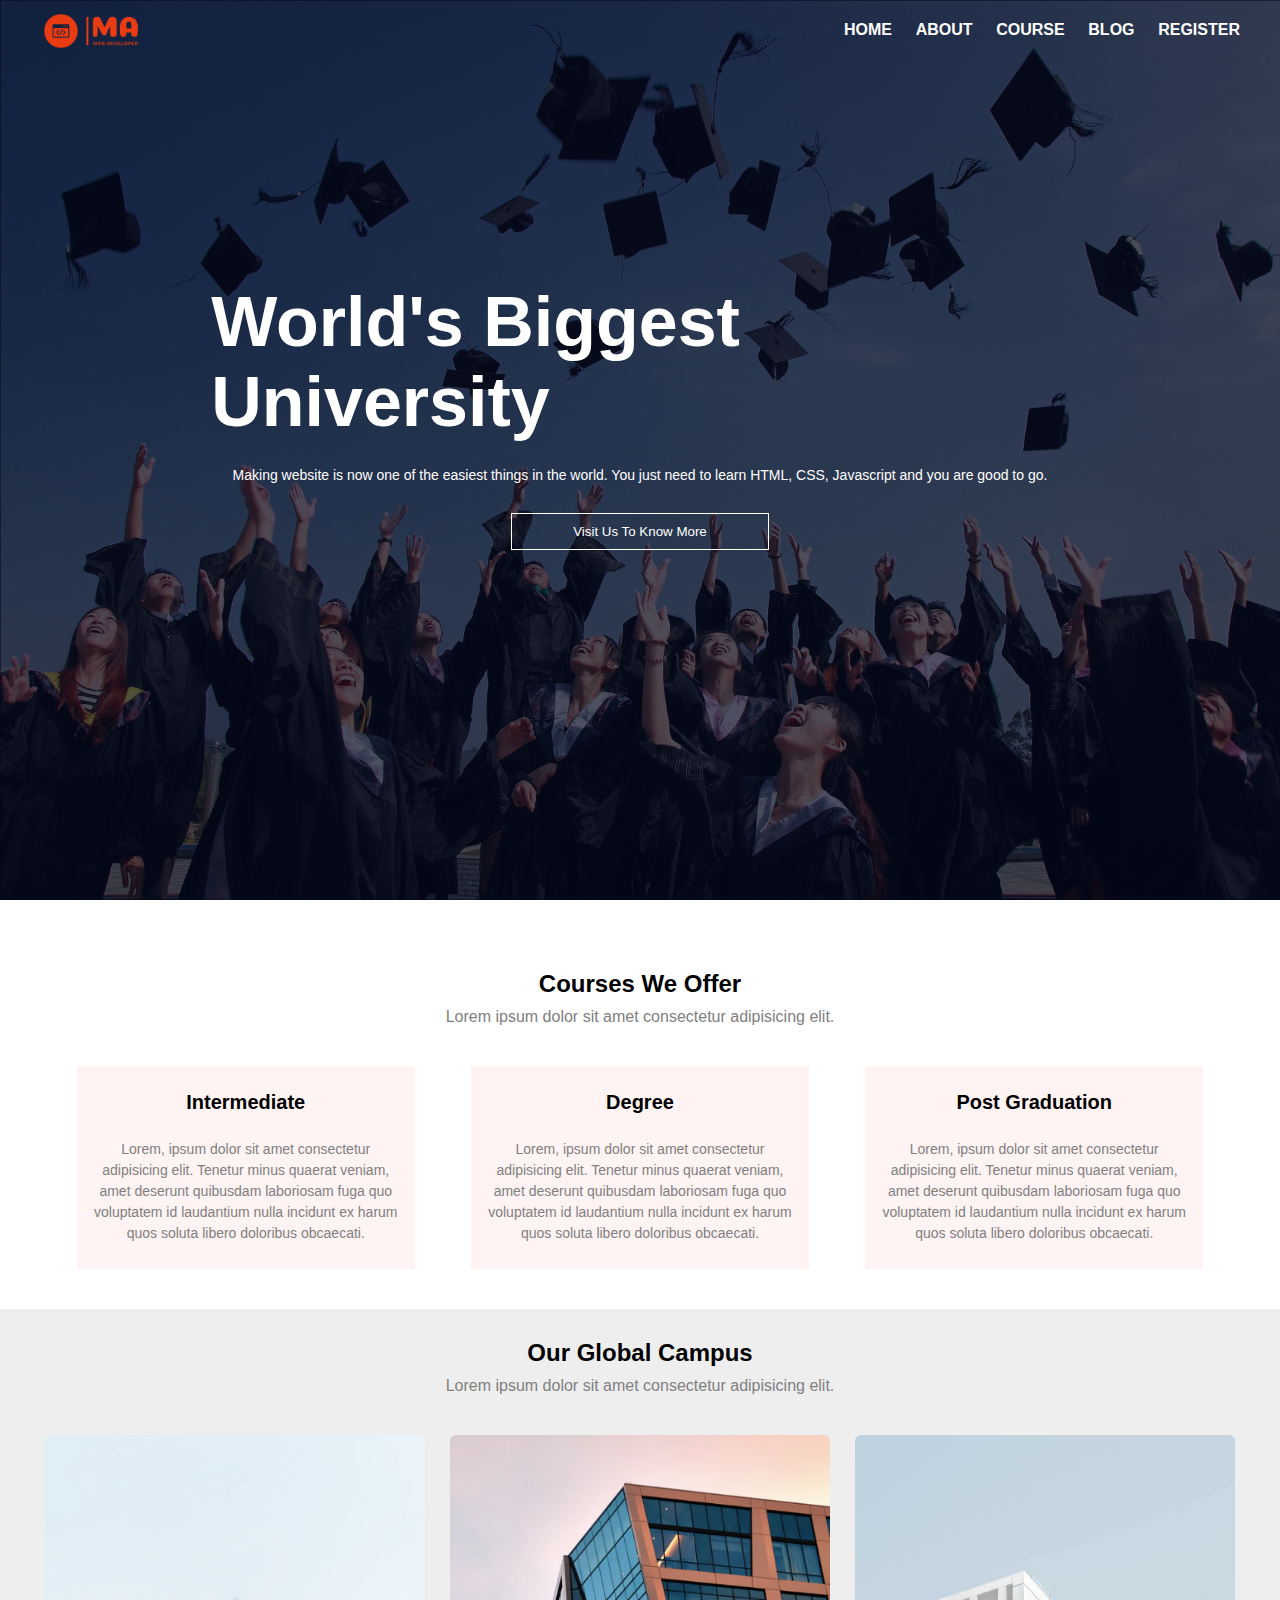
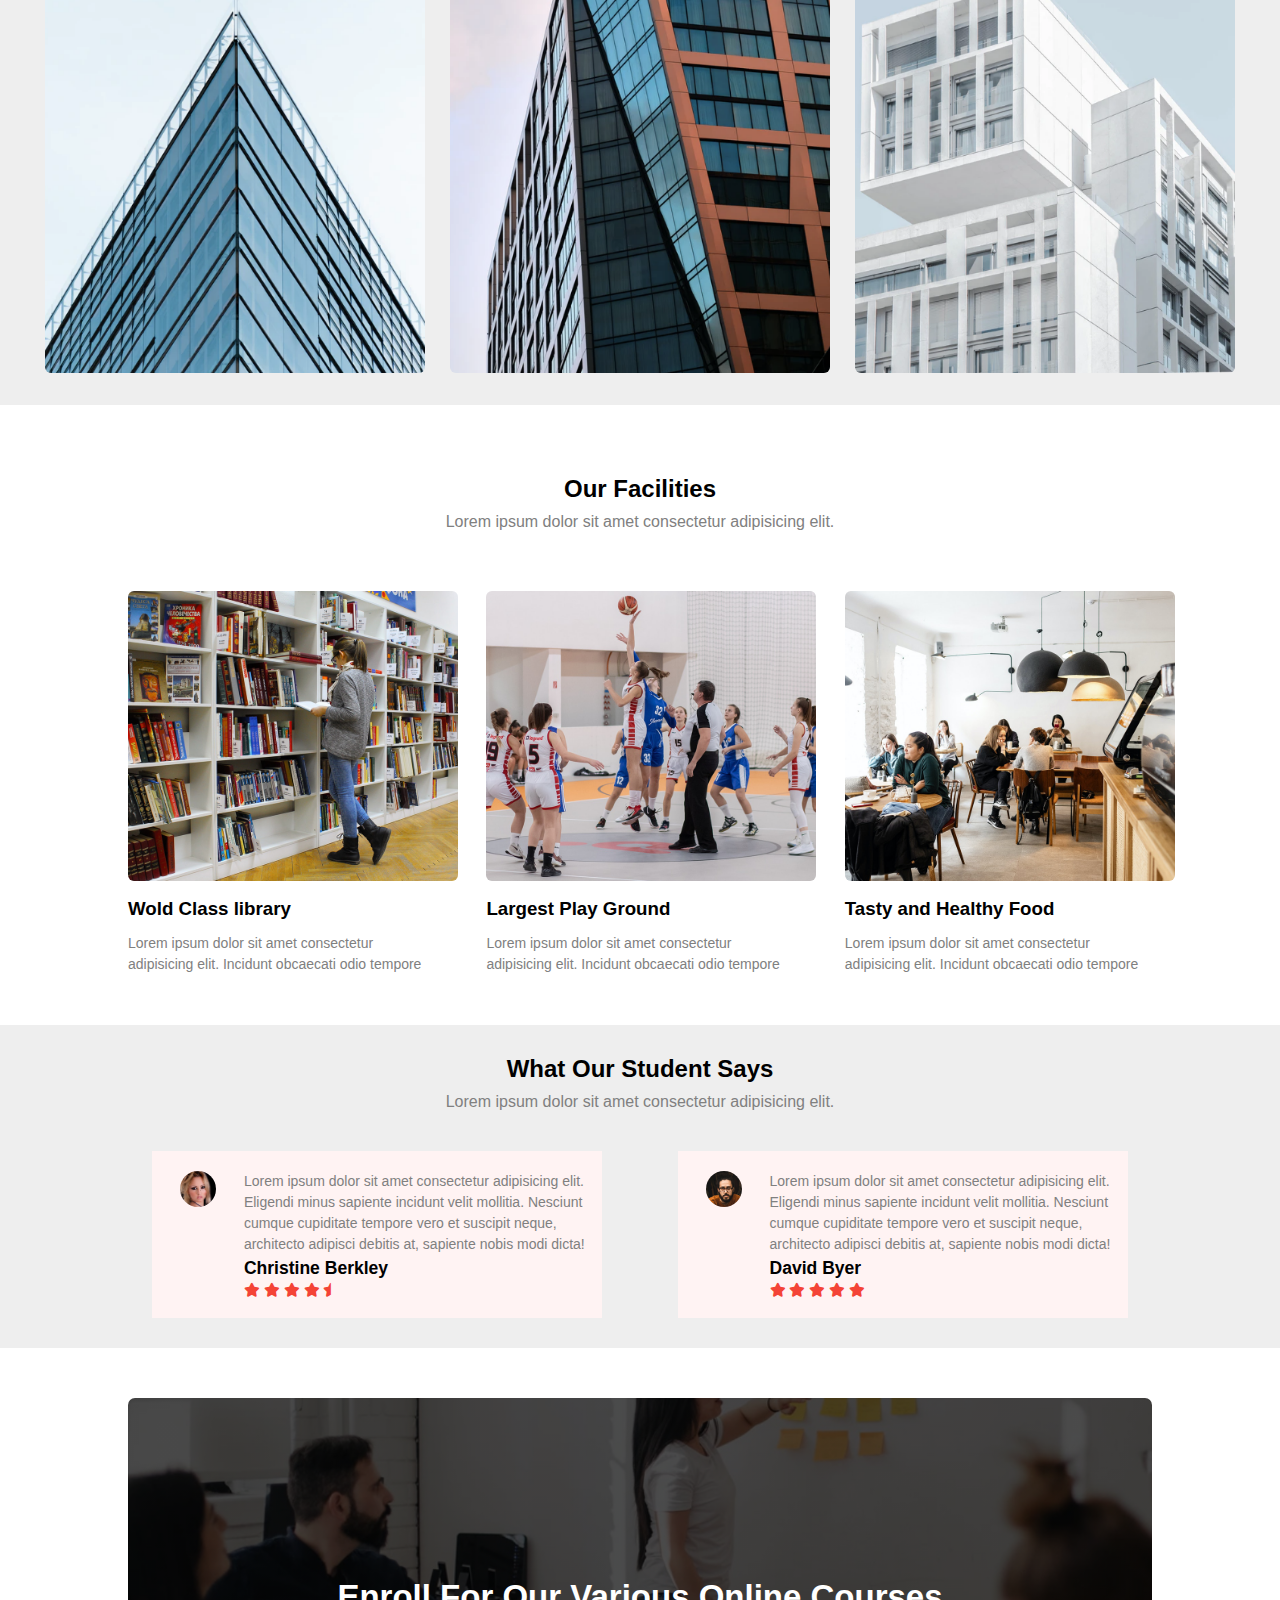
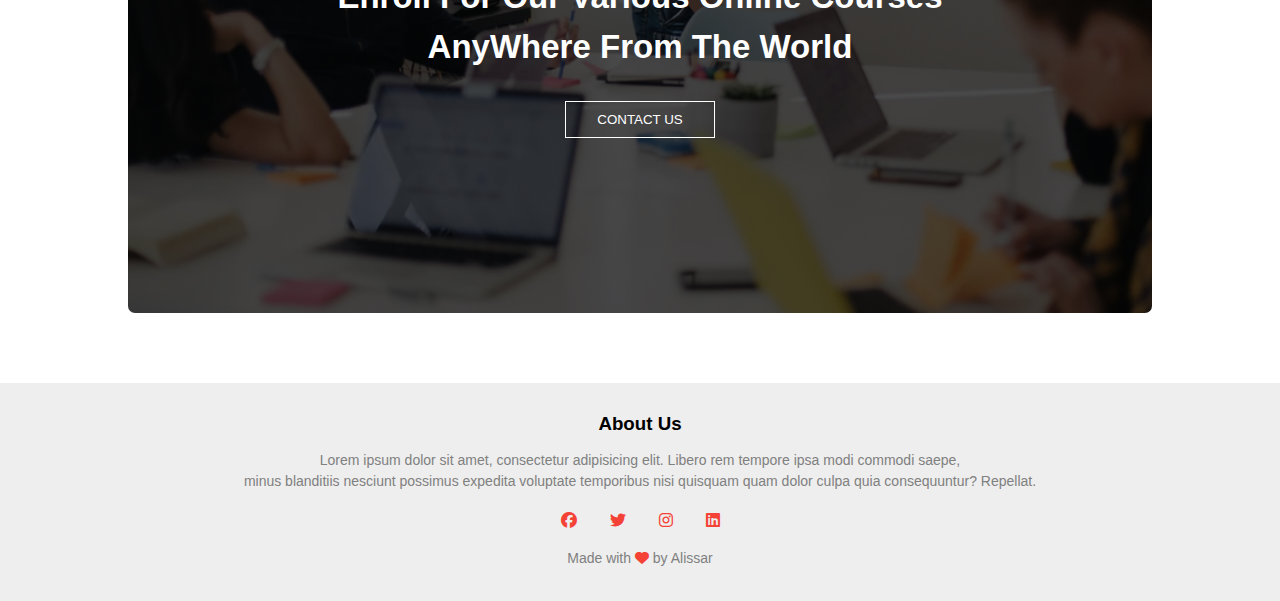
<file: index.html>
<!DOCTYPE html>
<html lang="en">
  <head>
    <meta charset="UTF-8" />
    <meta http-equiv="X-UA-Compatible" content="IE=edge" />
    <meta name="viewport" content="width=device-width, initial-scale=1.0" />
    <title>Alissar Hammoud</title>
    <link
      rel="stylesheet"
      href="https://cdnjs.cloudflare.com/ajax/libs/font-awesome/6.4.0/css/all.min.css"
    />
    <link rel="stylesheet" href="./assets/css/style.css" />
  </head>
  <body>
    <header>
      <nav>
        <a href="index.html"
          ><img src="./assets/images/logo.png" alt="logo"
        /></a>
        <ul class="nav-ul">
          <li>HOME</li>
          <li>ABOUT</li>
          <li>COURSE</li>
          <li>BLOG</li>
          <li><a href="register.html">REGISTER</a></li>
        </ul>
      </nav>
      <div class="hero">
        <h1>World's Biggest University</h1>
        <p>
          Making website is now one of the easiest things in the world. You just
          need to learn HTML, CSS, Javascript and you are good to go.
        </p>
        <button class="outline-button">Visit Us To Know More</button>
      </div>
    </header>
    <main>
      <section id="courses">
        <div class="section-title">
          <h2>Courses We Offer</h2>
          <p class="section-title-p">
            Lorem ipsum dolor sit amet consectetur adipisicing elit.
          </p>
        </div>
        <div class="container-courses">
          <div class="course-card">
            <h3>Intermediate</h3>
            <p>
              Lorem, ipsum dolor sit amet consectetur adipisicing elit. Tenetur
              minus quaerat veniam, amet deserunt quibusdam laboriosam fuga quo
              voluptatem id laudantium nulla incidunt ex harum quos soluta
              libero doloribus obcaecati.
            </p>
          </div>
          <div class="course-card">
            <h3>Degree</h3>
            <p>
              Lorem, ipsum dolor sit amet consectetur adipisicing elit. Tenetur
              minus quaerat veniam, amet deserunt quibusdam laboriosam fuga quo
              voluptatem id laudantium nulla incidunt ex harum quos soluta
              libero doloribus obcaecati.
            </p>
          </div>
          <div class="course-card">
            <h3>Post Graduation</h3>
            <p>
              Lorem, ipsum dolor sit amet consectetur adipisicing elit. Tenetur
              minus quaerat veniam, amet deserunt quibusdam laboriosam fuga quo
              voluptatem id laudantium nulla incidunt ex harum quos soluta
              libero doloribus obcaecati.
            </p>
          </div>
        </div>
      </section>
      <section id="campus">
        <div class="section-title">
          <h2>Our Global Campus</h2>
          <p class="section-title-p">
            Lorem ipsum dolor sit amet consectetur adipisicing elit.
          </p>
        </div>
        <div class="container">
          <div class="campus-card">
            <img src="./assets/images/london.png" alt="london" />
            <div class="card-hover"><p>LONDON</p></div>
          </div>
          <div class="campus-card">
            <img src="./assets/images/newyork.png" alt="newyork" />
            <div class="card-hover"><p>NEW YORK</p></div>
          </div>
          <div class="campus-card">
            <img src="./assets/images/washington.png" alt="washington" />
            <div class="card-hover"><p>WASHINGTON</p></div>
          </div>
        </div>
      </section>
      <section id="facilities">
        <div class="section-title">
          <h2>Our Facilities</h2>
          <p class="section-title-p">
            Lorem ipsum dolor sit amet consectetur adipisicing elit.
          </p>
        </div>
        <div class="container-facilities">
          <div class="card-facilities">
            <img src="./assets/images/library.png" alt="library" />
            <h3>Wold Class library</h3>
            <p>
              Lorem ipsum dolor sit amet consectetur adipisicing elit. Incidunt
              obcaecati odio tempore
            </p>
          </div>
          <div class="card-facilities">
            <img src="./assets/images/basketball.png" alt="library" />
            <h3>Largest Play Ground</h3>
            <p>
              Lorem ipsum dolor sit amet consectetur adipisicing elit. Incidunt
              obcaecati odio tempore
            </p>
          </div>
          <div class="card-facilities">
            <img src="./assets/images/cafeteria.png" alt="library" />
            <h3>Tasty and Healthy Food</h3>
            <p>
              Lorem ipsum dolor sit amet consectetur adipisicing elit. Incidunt
              obcaecati odio tempore
            </p>
          </div>
        </div>
      </section>
      <section id="student">
        <div class="section-title">
          <h2>What Our Student Says</h2>
          <p class="section-title-p">
            Lorem ipsum dolor sit amet consectetur adipisicing elit.
          </p>
        </div>
        <div class="container-student">
          <div class="card-student">
            <img src="./assets/images/user1.jpg" alt="user1" />
            <div>
              <p>
                Lorem ipsum dolor sit amet consectetur adipisicing elit.
                Eligendi minus sapiente incidunt velit mollitia. Nesciunt cumque
                cupiditate tempore vero et suscipit neque, architecto adipisci
                debitis at, sapiente nobis modi dicta!
              </p>
              <h3>Christine Berkley</h3>
              <div class="stars">
                <i class="fa-solid fa-star"></i>
                <i class="fa-solid fa-star"></i>
                <i class="fa-solid fa-star"></i>
                <i class="fa-solid fa-star"></i>
                <i class="fa-solid fa-star-half"></i>
              </div>
            </div>
          </div>
          <div class="card-student">
            <img src="./assets/images/user2.jpg" alt="user2" />
            <div>
              <p>
                Lorem ipsum dolor sit amet consectetur adipisicing elit.
                Eligendi minus sapiente incidunt velit mollitia. Nesciunt cumque
                cupiditate tempore vero et suscipit neque, architecto adipisci
                debitis at, sapiente nobis modi dicta!
              </p>
              <h3>David Byer</h3>
              <div class="stars">
                <i class="fa-solid fa-star"></i>
                <i class="fa-solid fa-star"></i>
                <i class="fa-solid fa-star"></i>
                <i class="fa-solid fa-star"></i>
                <i class="fa-solid fa-star"></i>
              </div>
            </div>
          </div>
        </div>
      </section>
      <section id="contact">
        <div class="container-contact">
          <h2>Enroll For Our Various Online Courses AnyWhere From The World</h2>
          <button class="outline-button">CONTACT US</button>
        </div>
      </section>
    </main>
    <footer>
      <h3>About Us</h3>
      <p>
        Lorem ipsum dolor sit amet, consectetur adipisicing elit. Libero rem
        tempore ipsa modi commodi saepe,
      </p>
      <p>
        minus blanditiis nesciunt possimus expedita voluptate temporibus nisi
        quisquam quam dolor culpa quia consequuntur? Repellat.
      </p>
      <div class="social">
        <i class="fa-brands fa-facebook"></i>
        <i class="fa-brands fa-twitter"></i>
        <i class="fa-brands fa-instagram"></i>
        <i class="fa-brands fa-linkedin"></i>
      </div>
      <p>
        Made with <i class="fa-solid fa-heart" style="color: #f44336"></i> by
        Alissar
      </p>
    </footer>
  </body>
</html>
</file>
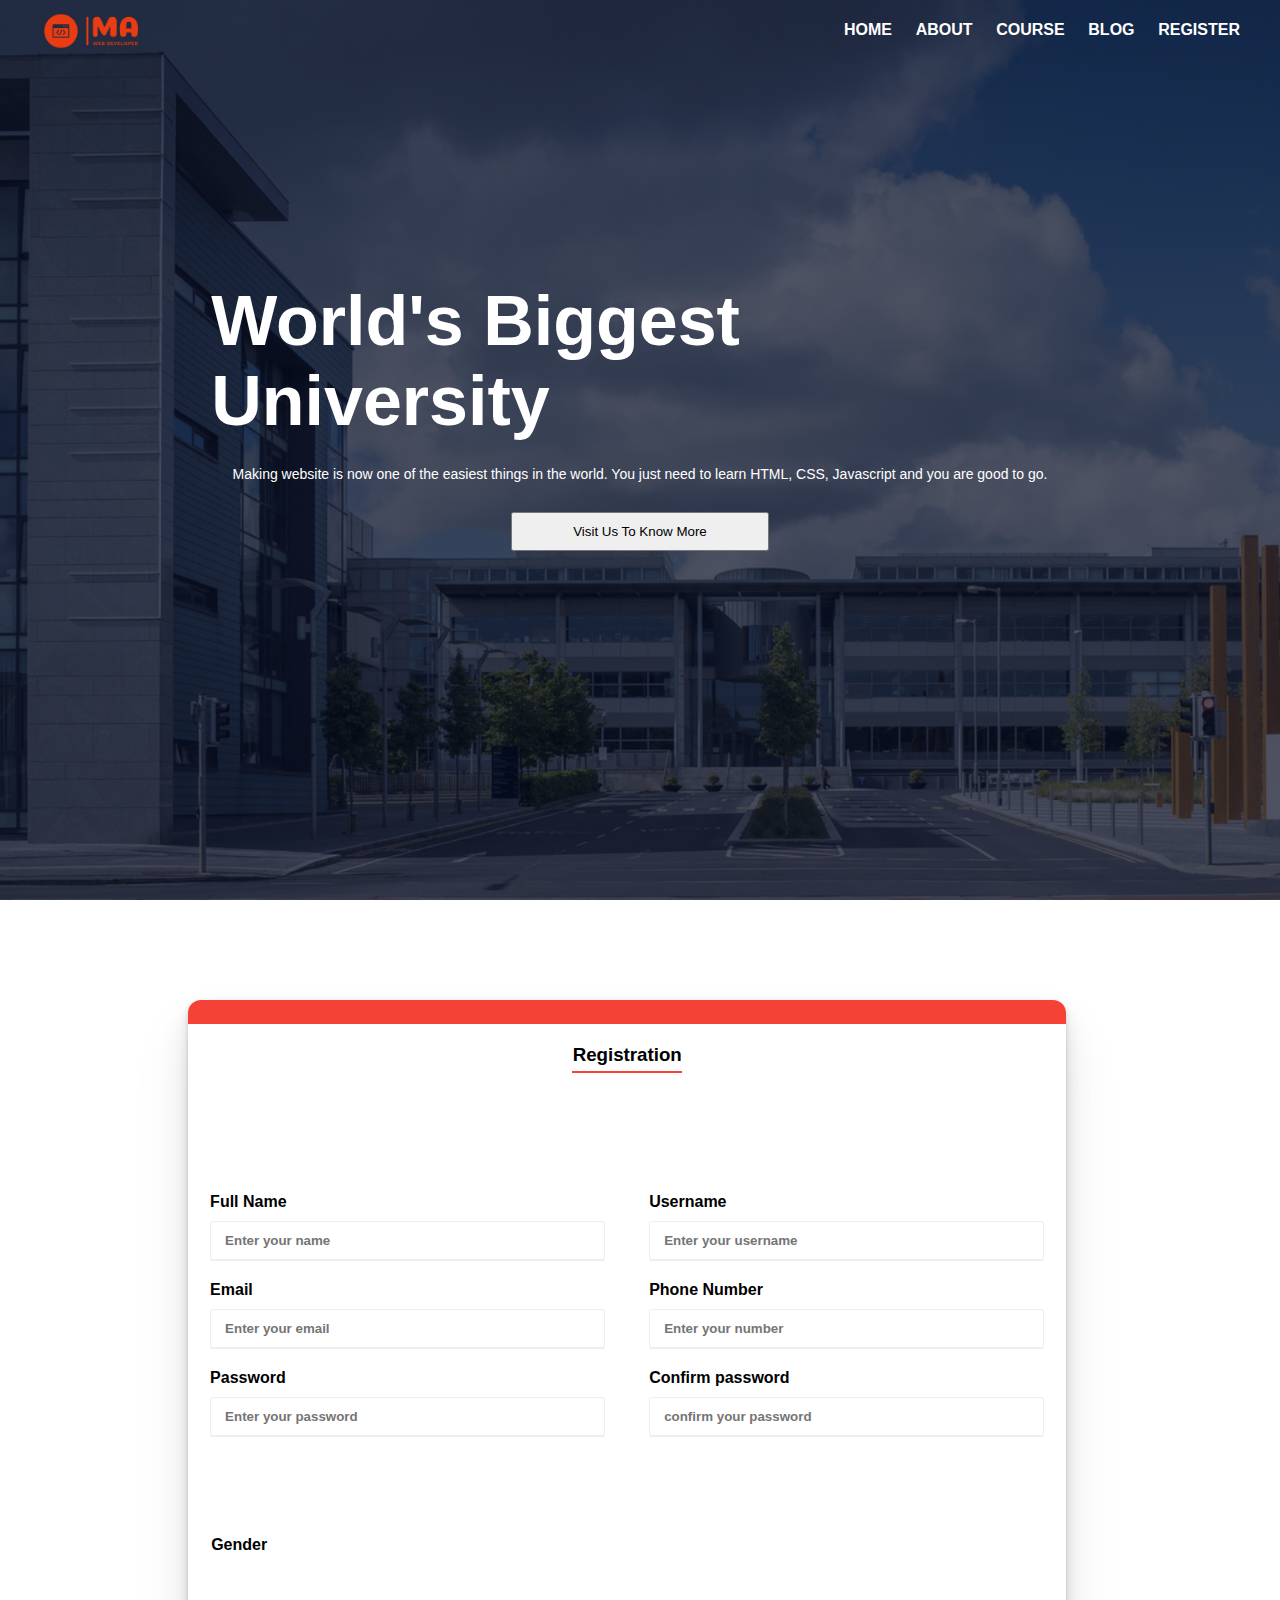
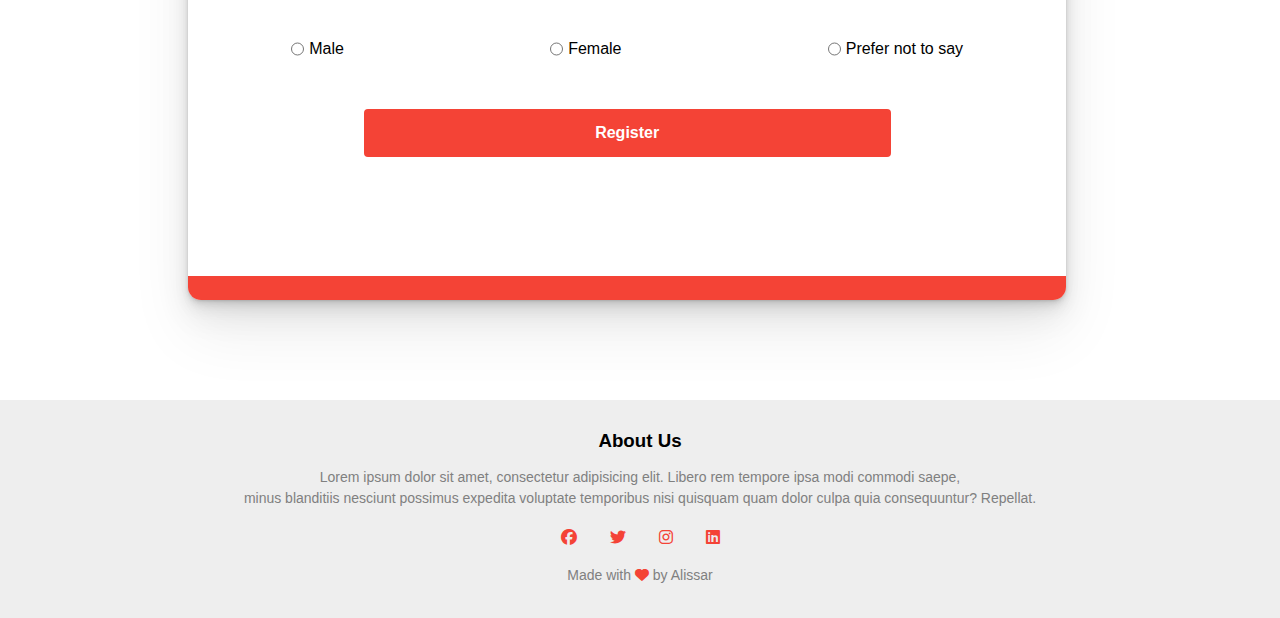
<file: register.html>
<!DOCTYPE html>
<html lang="en">
  <head>
    <meta charset="UTF-8" />
    <meta http-equiv="X-UA-Compatible" content="IE=edge" />
    <meta name="viewport" content="width=device-width, initial-scale=1.0" />
    <link rel="stylesheet" href="./assets/css/style.css" />
    <link
      rel="stylesheet"
      href="https://cdnjs.cloudflare.com/ajax/libs/font-awesome/6.4.0/css/all.min.css"
    />
    <title>Register</title>
  </head>
  <body>
    <header class="header-register">
      <nav>
        <a href="index.html"
          ><img src="./assets/images/logo.png" alt="logo"
        /></a>
        <ul class="nav-ul">
          <li>HOME</li>
          <li>ABOUT</li>
          <li>COURSE</li>
          <li>BLOG</li>
          <li><a href="register.html">REGISTER</a></li>
        </ul>
      </nav>
      <div class="hero">
        <h1>World's Biggest University</h1>
        <p>
          Making website is now one of the easiest things in the world. You just
          need to learn HTML, CSS, Javascript and you are good to go.
        </p>
        <button>Visit Us To Know More</button>
      </div>
    </header>
    <main>
      <section id="section-form">
        <form action="#">
          <div class="h3-form"><h3>Registration</h3></div>
          <div class="group">
            <label for="name">Full Name</label>
            <input type="text" id="name" placeholder="Enter your name" />
            <label for="email">Email</label>
            <input type="email" id="email" placeholder="Enter your email" />
            <label for="password">Password</label>
            <input
              type="password"
              id="password"
              placeholder="Enter your password"
            />
          </div>
          <div class="group">
            <label for="username">Username</label>
            <input
              type="text"
              id="username"
              placeholder="Enter your username"
            />
            <label for="phone-number">Phone Number</label>
            <input
              type="tel"
              id="phone-number"
              placeholder="Enter your number"
            />
            <label for="confirm-password">Confirm password</label>
            <input
              type="password"
              id="confirm-password"
              placeholder="confirm your password"
            />
          </div>
          <div class="gender">
            <p>Gender</p>
            <div>
              <input type="radio" id="male" name="gender" />
              <label for="male">Male</label>
            </div>
            <div>
              <input type="radio" id="female" name="gender" />
              <label for="female">Female</label>
            </div>
            <div>
              <input type="radio" id="hidden" name="gender" />
              <label for="hidden">Prefer not to say</label>
            </div>
          </div>
          <button>Register</button>
        </form>
      </section>
    </main>
    <footer>
      <h3>About Us</h3>
      <p>
        Lorem ipsum dolor sit amet, consectetur adipisicing elit. Libero rem
        tempore ipsa modi commodi saepe,
      </p>
      <p>
        minus blanditiis nesciunt possimus expedita voluptate temporibus nisi
        quisquam quam dolor culpa quia consequuntur? Repellat.
      </p>
      <div class="social">
        <i class="fa-brands fa-facebook"></i>
        <i class="fa-brands fa-twitter"></i>
        <i class="fa-brands fa-instagram"></i>
        <i class="fa-brands fa-linkedin"></i>
      </div>
      <p>
        Made with <i class="fa-solid fa-heart" style="color: #f44336"></i> by
        Alissar
      </p>
    </footer>
  </body>
</html>
</file>
<file: assets/css/style.css>
* {
  padding: 0;
  margin: 0;
  box-sizing: border-box;
  font-family: Arial, Helvetica, sans-serif;
}
/*hero section*/
header {
  background-image: linear-gradient(rgba(4, 9, 30, 0.7), rgba(4, 9, 30, 0.7)),
    url(../images/banner.png);
  background-size: cover;
  height: 100vh;
}

nav {
  display: flex;
  justify-content: space-between;
  align-items: center;
  padding: 10px 40px 0 40px;
}
nav img {
  width: 98px;
}
.nav-ul {
  list-style: none;
  font-weight: 700;
  width: 33%;
  color: white;
  display: flex;
  justify-content: space-between;
  align-items: center;
}
.nav-ul li {
  height: 24px;
}

.hero {
  width: 67%;
  height: 80%;
  display: flex;
  flex-direction: column;
  justify-content: center;
  align-items: center;
  margin: 0 auto;
}
.hero h1 {
  font-weight: 700;
  color: white;
  font-size: 70px;
  margin-bottom: 25px;
}
.hero p {
  font-size: 14px;
  font-weight: 100;
  color: white;
  margin-bottom: 30px;
  text-align: center;
}
.hero button {
  width: 30%;
  padding: 10px 20px;
}
.outline-button {
  color: white;
  border-radius: 0;
  background: none;
  border: 1px solid white;
}
/*hero-hover*/
.outline-button:hover {
  background-color: #f44336;
  border: none;
  border: 1px solid #f44336;
  cursor: pointer;
}
.nav-ul li:hover {
  border-bottom: 2px solid #f44336;
  padding-bottom: 4px;
  cursor: pointer;
}
.nav-ul a {
  color: white;
  text-decoration: none;
}
/* courses section */
.section-title {
  margin: 0 auto;
  text-align: center;
  padding-top: 30px;
  margin: 40px 0;
}

.section-title-p {
  margin-top: 10px;
  color: gray;
}

.container-courses {
  display: flex;
  justify-content: space-between;
  width: 88%;
  margin: 0 auto;
}
.course-card {
  background-color: #fff3f3;
  text-align: center;
  width: 30%;
}
.course-card h3 {
  font-size: 20px;
  margin: 25px 0;
}
.course-card p {
  font-size: 14px;
  color: gray;
  line-height: 1.5;
  padding: 0 14px 25px;
}
/* campus section */

#campus {
  background-color: #eee;
  padding-bottom: 32px;
}
.container {
  width: 80%;
  margin: 0 auto;
  display: flex;
  justify-content: center;
  gap: 25px;
  position: relative;
}

.campus-card img {
  display: block;
  width: 380px;
  border-radius: 6px;
}
.card-hover {
  width: 380px;
  height: 100%;
  border-radius: 6px;
  background-color: rgba(226, 0, 0, 0.7);
  position: absolute;
  top: 0;
  z-index: -1;
  display: flex;
  justify-content: center;
  align-items: center;
}
.campus-card p {
  font-size: 30px;
  color: white;
}
.campus-card:hover .card-hover {
  z-index: 1;
}
/* facilities section */

.container-facilities {
  width: 80%;
  display: flex;
  justify-content: space-between;
  margin: 0 auto;
}
.card-facilities {
  width: 30%;
  margin-top: 20px;
}
.card-facilities img {
  width: 330px;
  border-radius: 6px;
}
.card-facilities h3 {
  font-weight: 700;
  text-align: left;
  padding: 13px 0;
}
.card-facilities p {
  color: gray;
  font-size: 14px;
  line-height: 1.5;
  text-align: left;
  margin-bottom: 10px;
}
/* student section */

#student {
  background-color: #eee;
}
.container-student {
  width: 88%;
  display: flex;
  justify-content: space-evenly;
  margin: 0 auto;
}
.card-student {
  width: 40%;
  background-color: #fff3f3;
  margin-bottom: 30px;
}
.card-student img {
  width: 36px;
  height: 36px;
  border-radius: 100px;
  margin: 20px 28px 34px;
}
.card-student p {
  color: gray;
  line-height: 1.5;
  font-size: 14px;
  margin-top: 20px;
  margin-right: 10px;
}
.card-student h3 {
  font-weight: 700;
  margin: 3px 0;
}
.stars {
  color: #f44336;
  font-size: 14px;
}
.card-student {
  font-size: 15px;
  display: flex;
  justify-content: space-around;
  padding-bottom: 20px;
}
/* contact section */
#contact {
  height: 65vh;
}
.container-contact {
  width: 80%;
  height: 88%;
  background-image: linear-gradient(rgba(0, 0, 0, 0.7), rgba(0, 0, 0, 0.7)),
    url(../images/banner2.jpg);
  background-size: cover;
  border-radius: 7px;
  display: flex;
  flex-direction: column;
  justify-content: center;
  align-items: center;
  margin: 50px auto;
}
.container-contact h2 {
  color: white;
  font-size: 33px;
  text-align: center;
  line-height: 1.5;
  width: 70%;
}
.container-contact button {
  width: 150px;
  padding: 10px;
  margin-top: 30px;
}
/* footer section */
footer {
  background-color: #eee;
  padding-bottom: 32px;
}
footer h3 {
  text-align: center;
  font-weight: 900;
  padding-top: 30px;
  margin-bottom: 15px;
}
footer p {
  font-size: 14px;
  color: gray;
  width: 70%;
  margin: 0 auto;
  text-align: center;
  line-height: 1.5;
}
.social {
  width: 15%;
  display: flex;
  justify-content: space-around;
  align-items: center;
  margin: 20px auto;
  color: #f44336;
}
/* register header */
.header-register {
  background-image: linear-gradient(rgba(4, 9, 30, 0.7), rgba(4, 9, 30, 0.7)),
    url(../images/banner3.png);
}

/* form section */
#section-form {
  width: 98vw;
}
form {
  width: 70%;
  height: 100vh;
  margin: 100px auto;
  border-top: 24px solid #f44336;
  border-bottom: 24px solid #f44336;
  box-shadow: 0px 1px 2px 0px rgba(0, 0, 0, 0.07),
    0px 2px 4px 0px rgba(0, 0, 0, 0.07), 0px 4px 8px 0px rgba(0, 0, 0, 0.07),
    0px 8px 16px 0px rgba(0, 0, 0, 0.07), 0px 16px 32px 0px rgba(0, 0, 0, 0.07),
    0px 32px 64px 0px rgba(0, 0, 0, 0.07);
  border-radius: 13px;
  display: flex;
  flex-wrap: wrap;
}
.h3-form {
  width: 100%;
  text-align: center;
  margin: 20px 0 0px;
}
.h3-form h3 {
  margin: 0 auto;
  border-bottom: 2px solid #f44336;
  width: 110px;
  padding-bottom: 5px;
}
.group {
  width: 45%;
  display: flex;
  flex-direction: column;
  margin: 0 auto;
}
.group label {
  font-weight: 700;
  font-size: 16px;
  margin: 20px 0 10px;
}
input {
  height: 40px;
  padding-left: 14px;
  font-weight: 700;
  border-radius: 3px;
  outline: none;
  border: 1px solid #eee;
  border-bottom: 2px solid #eee;
}
input:focus,
input:active {
  border: 1px solid #f44336;
  border-bottom: 2px solid #f44336;
}
.gender {
  width: 100%;
  display: flex;
  justify-content: space-around;
  flex-wrap: wrap;
}
.gender div {
  display: flex;
  align-items: center;
  gap: 5px;
}
.gender p {
  width: 100%;
  font-weight: 700;
  padding-left: 23px;
}

form button {
  width: 60%;
  background-color: #f44336;
  border: none;
  height: 48px;
  margin: 15px auto 20px;
  color: white;
  font-size: 16px;
  font-weight: 700;
  border-radius: 4px;
}

form button:hover {
  background-color: #e62c1e;
}
</file>
